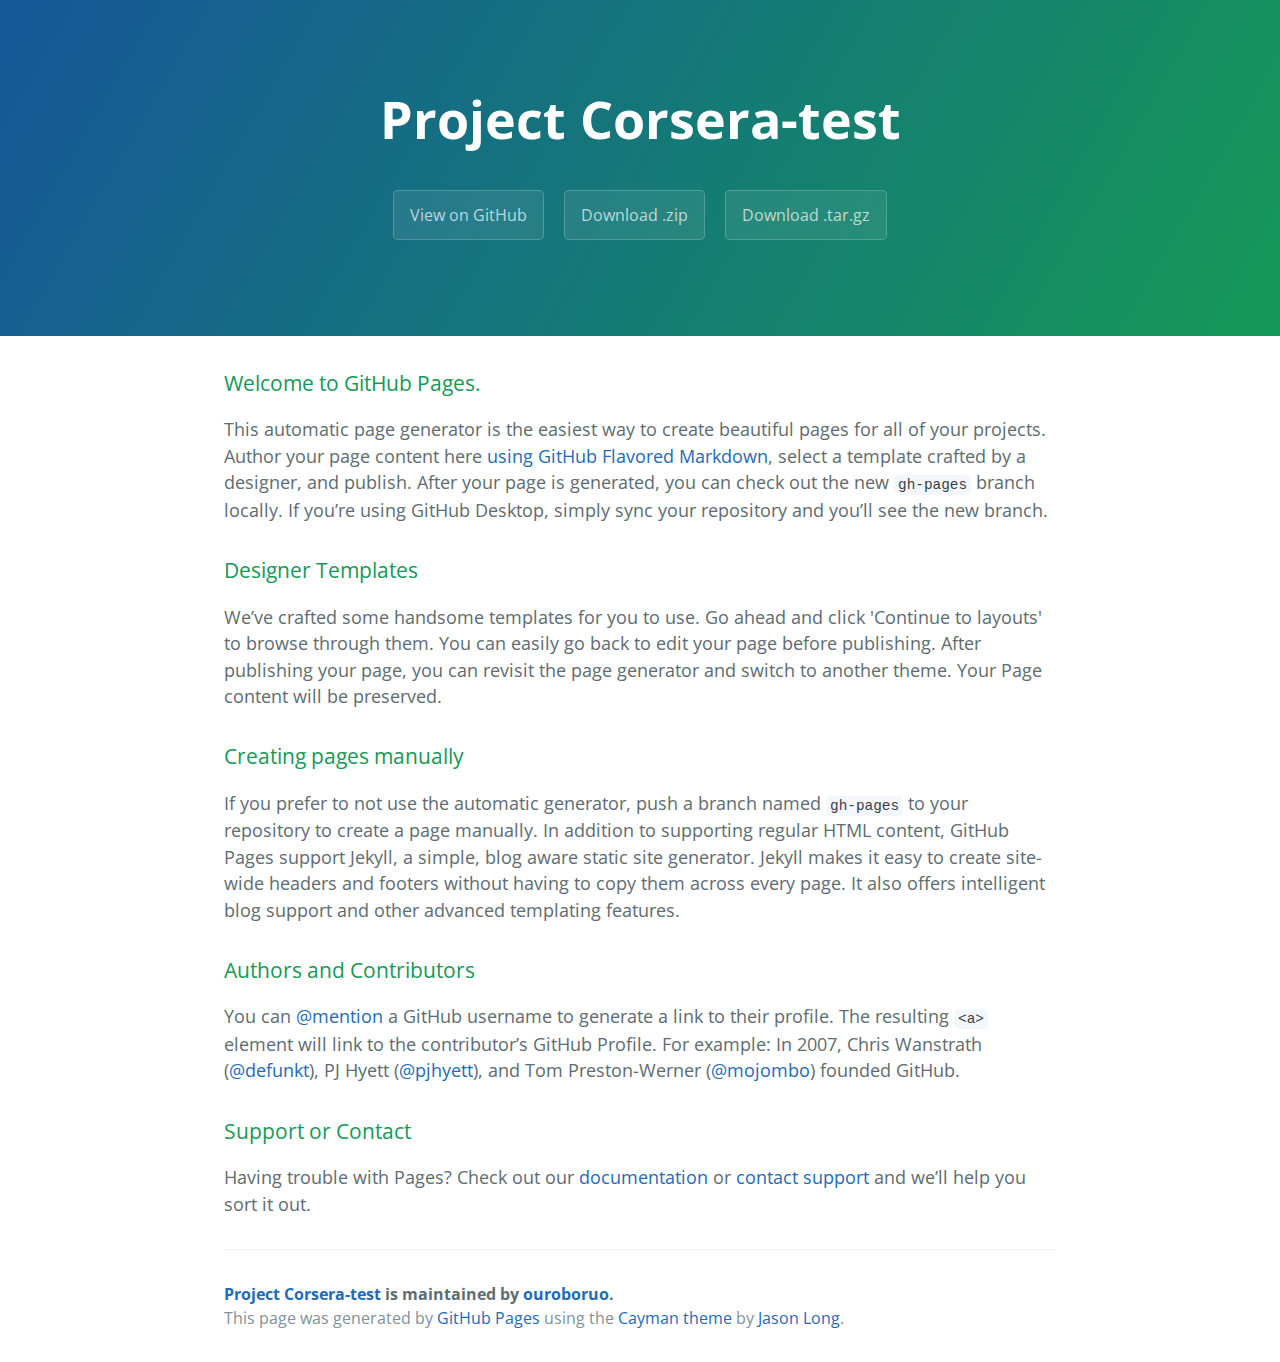
<file: index.html>
<!DOCTYPE html>
<html lang="en-us">
  <head>
    <meta charset="UTF-8">
    <title>Project Corsera-test by ouroboruo</title>
    <meta name="viewport" content="width=device-width, initial-scale=1">
    <link rel="stylesheet" type="text/css" href="stylesheets/normalize.css" media="screen">
    <link href='https://fonts.googleapis.com/css?family=Open+Sans:400,700' rel='stylesheet' type='text/css'>
    <link rel="stylesheet" type="text/css" href="stylesheets/stylesheet.css" media="screen">
    <link rel="stylesheet" type="text/css" href="stylesheets/github-light.css" media="screen">
  </head>
  <body>
    <section class="page-header">
      <h1 class="project-name">Project Corsera-test</h1>
      <h2 class="project-tagline"></h2>
      <a href="https://github.com/ouroboruo/corsera-test" class="btn">View on GitHub</a>
      <a href="https://github.com/ouroboruo/corsera-test/zipball/master" class="btn">Download .zip</a>
      <a href="https://github.com/ouroboruo/corsera-test/tarball/master" class="btn">Download .tar.gz</a>
    </section>

    <section class="main-content">
      <h3>
<a id="welcome-to-github-pages" class="anchor" href="#welcome-to-github-pages" aria-hidden="true"><span aria-hidden="true" class="octicon octicon-link"></span></a>Welcome to GitHub Pages.</h3>

<p>This automatic page generator is the easiest way to create beautiful pages for all of your projects. Author your page content here <a href="https://guides.github.com/features/mastering-markdown/">using GitHub Flavored Markdown</a>, select a template crafted by a designer, and publish. After your page is generated, you can check out the new <code>gh-pages</code> branch locally. If you’re using GitHub Desktop, simply sync your repository and you’ll see the new branch.</p>

<h3>
<a id="designer-templates" class="anchor" href="#designer-templates" aria-hidden="true"><span aria-hidden="true" class="octicon octicon-link"></span></a>Designer Templates</h3>

<p>We’ve crafted some handsome templates for you to use. Go ahead and click 'Continue to layouts' to browse through them. You can easily go back to edit your page before publishing. After publishing your page, you can revisit the page generator and switch to another theme. Your Page content will be preserved.</p>

<h3>
<a id="creating-pages-manually" class="anchor" href="#creating-pages-manually" aria-hidden="true"><span aria-hidden="true" class="octicon octicon-link"></span></a>Creating pages manually</h3>

<p>If you prefer to not use the automatic generator, push a branch named <code>gh-pages</code> to your repository to create a page manually. In addition to supporting regular HTML content, GitHub Pages support Jekyll, a simple, blog aware static site generator. Jekyll makes it easy to create site-wide headers and footers without having to copy them across every page. It also offers intelligent blog support and other advanced templating features.</p>

<h3>
<a id="authors-and-contributors" class="anchor" href="#authors-and-contributors" aria-hidden="true"><span aria-hidden="true" class="octicon octicon-link"></span></a>Authors and Contributors</h3>

<p>You can <a href="https://help.github.com/articles/basic-writing-and-formatting-syntax/#mentioning-users-and-teams" class="user-mention">@mention</a> a GitHub username to generate a link to their profile. The resulting <code>&lt;a&gt;</code> element will link to the contributor’s GitHub Profile. For example: In 2007, Chris Wanstrath (<a href="https://github.com/defunkt" class="user-mention">@defunkt</a>), PJ Hyett (<a href="https://github.com/pjhyett" class="user-mention">@pjhyett</a>), and Tom Preston-Werner (<a href="https://github.com/mojombo" class="user-mention">@mojombo</a>) founded GitHub.</p>

<h3>
<a id="support-or-contact" class="anchor" href="#support-or-contact" aria-hidden="true"><span aria-hidden="true" class="octicon octicon-link"></span></a>Support or Contact</h3>

<p>Having trouble with Pages? Check out our <a href="https://help.github.com/pages">documentation</a> or <a href="https://github.com/contact">contact support</a> and we’ll help you sort it out.</p>

      <footer class="site-footer">
        <span class="site-footer-owner"><a href="https://github.com/ouroboruo/corsera-test">Project Corsera-test</a> is maintained by <a href="https://github.com/ouroboruo">ouroboruo</a>.</span>

        <span class="site-footer-credits">This page was generated by <a href="https://pages.github.com">GitHub Pages</a> using the <a href="https://github.com/jasonlong/cayman-theme">Cayman theme</a> by <a href="https://twitter.com/jasonlong">Jason Long</a>.</span>
      </footer>

    </section>

  
  </body>
</html>
</file>
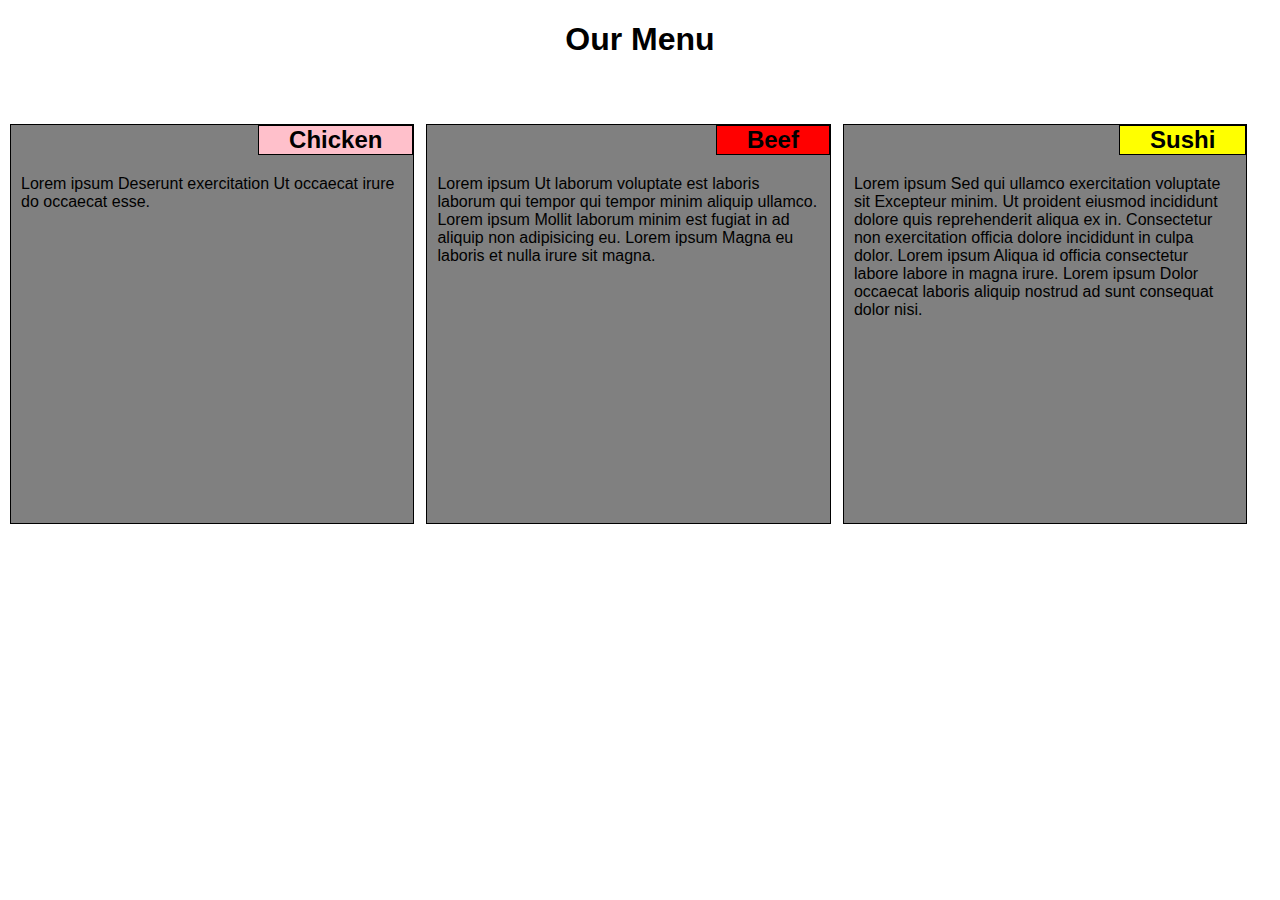
<file: mod2_solution/index.html>
<!DOCTYPE html>
<html>
<head>
<meta charset="utf-8">
<meta name="viewport" content="width=device-width, initial-scale=1">
<link rel="stylesheet" type="text/css" href="css/main.css">
<title>Our Menu</title>
</head>
<body>
<h1>Our Menu</h1>

<div class="row">
  <section class="col-1"><h2 class="chicken">Chicken</h2><p>Lorem ipsum Deserunt exercitation Ut occaecat irure do occaecat esse.</p></section>

  <section class="col-2"><h2 class="beef">Beef</h2><p>Lorem ipsum Ut laborum voluptate est laboris laborum qui tempor qui tempor minim aliquip ullamco. Lorem ipsum Mollit laborum minim est fugiat in ad aliquip non adipisicing eu. Lorem ipsum Magna eu laboris et nulla irure sit magna.</p></section>

  <section class="col-3"><h2 class="sushi">Sushi</h2><p>Lorem ipsum Sed qui ullamco exercitation voluptate sit Excepteur minim. Ut proident eiusmod incididunt dolore quis reprehenderit aliqua ex in. Consectetur non exercitation officia dolore incididunt in culpa dolor.  Lorem ipsum Aliqua id officia consectetur labore labore in magna irure. Lorem ipsum Dolor occaecat laboris aliquip nostrud ad sunt consequat dolor nisi.</p></section>
</div>

</body>
</html>
</file>
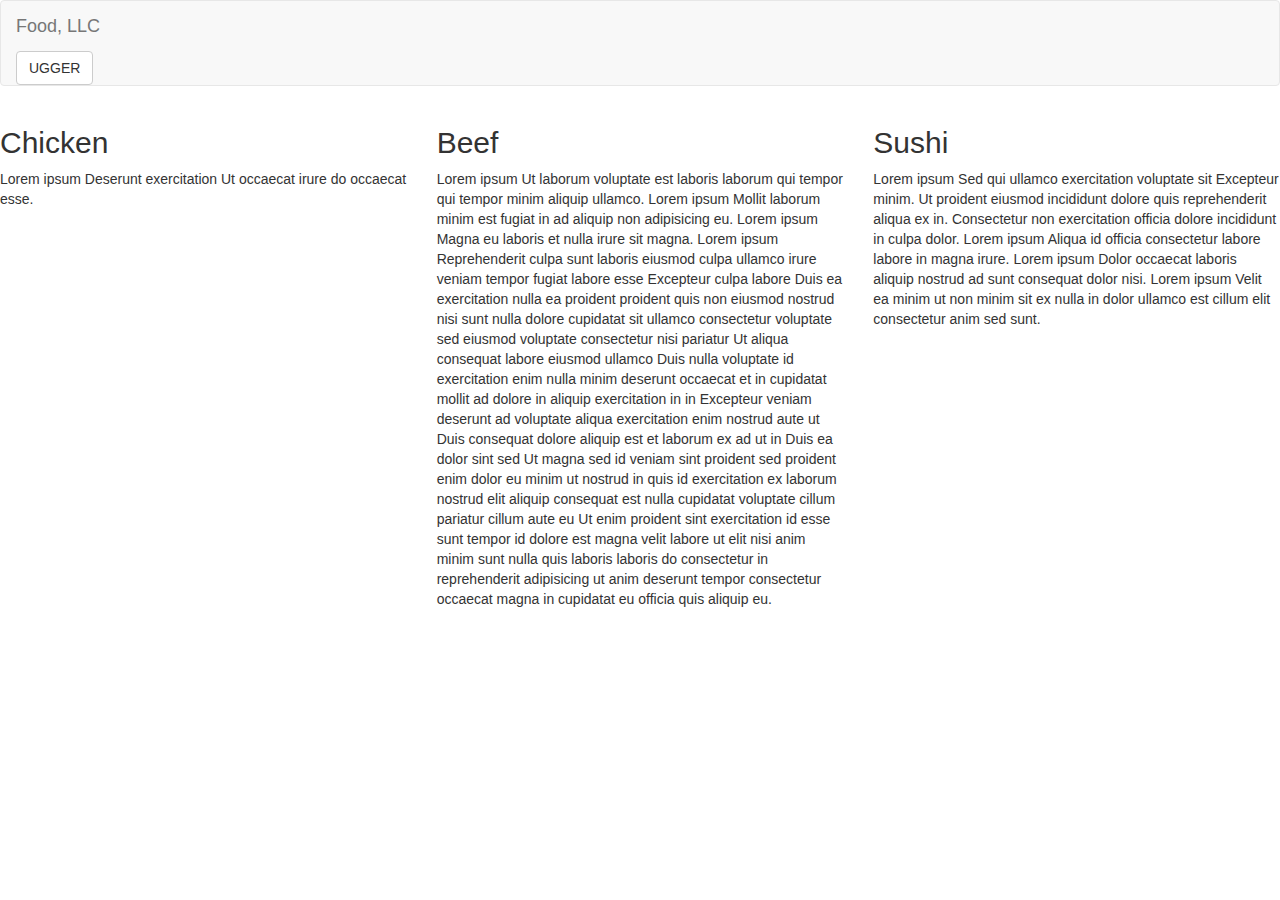
<file: mod3_solution/index.html>
<!DOCTYPE html>
<html>
<head>
<meta charset="utf-8">
<meta name="viewport" content="width=device-width, initial-scale=1">
<link rel="stylesheet" href="css/bootstrap.min.css">
<script type="text/javascript" href="js/bootstrap.min.js"></script>
<title>Our Menu</title>
</head>
<body>
<!-- NAVIGATION -->
  <nav class="navbar navbar-default">
    <div class="container-fluid">
<!-- Brand and toggle get grouped for better mobile display -->
      <div class="navbar-header">
        <a class="navbar-brand" href="#">Food, LLC</a>
        <div class="dropdown">
  			<button class="btn btn-default dropdown-toggle" type="button" id="dropdownMenu1" data-toggle="dropdown" aria-haspopup="true" aria-expanded="true">
	          UGGER
	          <span class="icon-bar"></span>
       	    </button>
 	        <ul class="dropdown-menu" aria-labelledby="dropdownMenu1">
		        <li><a href="#">Chicken</a></li>
		        <li><a href="#">Beef</a></li>
		        <li><a href="#">Sushi</a></li>
	        </ul>
	    </div><!-- /.navbar-collapse -->
	   </div>
	 </div><!-- /.container-fluid -->
  </nav>
<!-- PREVIOUS CONTENT -->
    <div class="row">	
	    <section class="col-md-4 col-sm-6 col-xs-12">
	      <h2 class="chicken">Chicken</h2>
	        <p>Lorem ipsum Deserunt exercitation Ut occaecat irure do occaecat esse.</p>
	    </section>

		<section class="col-md-4 col-sm-6 col-xs-12">
		  <h2 class="beef">Beef</h2>
		  <p>Lorem ipsum Ut laborum voluptate est laboris laborum qui tempor qui tempor minim aliquip ullamco. Lorem ipsum Mollit laborum minim est fugiat in ad aliquip non adipisicing eu. Lorem ipsum Magna eu laboris et nulla irure sit magna.  Lorem ipsum Reprehenderit culpa sunt laboris eiusmod culpa ullamco irure veniam tempor fugiat labore esse Excepteur culpa labore Duis ea exercitation nulla ea proident proident quis non eiusmod nostrud nisi sunt nulla dolore cupidatat sit ullamco consectetur voluptate sed eiusmod voluptate consectetur nisi pariatur Ut aliqua consequat labore eiusmod ullamco Duis nulla voluptate id exercitation enim nulla minim deserunt occaecat et in cupidatat mollit ad dolore in aliquip exercitation in in Excepteur veniam deserunt ad voluptate aliqua exercitation enim nostrud aute ut Duis consequat dolore aliquip est et laborum ex ad ut in Duis ea dolor sint sed Ut magna sed id veniam sint proident sed proident enim dolor eu minim ut nostrud in quis id exercitation ex laborum nostrud elit aliquip consequat est nulla cupidatat voluptate cillum pariatur cillum aute eu Ut enim proident sint exercitation id esse sunt tempor id dolore est magna velit labore ut elit nisi anim minim sunt nulla quis laboris laboris do consectetur in reprehenderit adipisicing ut anim deserunt tempor consectetur occaecat magna in cupidatat eu officia quis aliquip eu.
		  </p>
		</section>

		<section class="col-md-4 col-sm-12 col-xs-12">
		  <h2 class="sushi">Sushi</h2>
		  <p>Lorem ipsum Sed qui ullamco exercitation voluptate sit Excepteur minim. Ut proident eiusmod incididunt dolore quis reprehenderit aliqua ex in. Consectetur non exercitation officia dolore incididunt in culpa dolor.  Lorem ipsum Aliqua id officia consectetur labore labore in magna irure. Lorem ipsum Dolor occaecat laboris aliquip nostrud ad sunt consequat dolor nisi.  Lorem ipsum Velit ea minim ut non minim sit ex nulla in dolor ullamco est cillum elit consectetur anim sed sunt.</p>
		</section>
  </div>	
</body>
</html>
</file>
<file: stylesheets/stylesheet.css>
* {
  box-sizing: border-box; }

body {
  padding: 0;
  margin: 0;
  font-family: "Open Sans", "Helvetica Neue", Helvetica, Arial, sans-serif;
  font-size: 16px;
  line-height: 1.5;
  color: #606c71; }

a {
  color: #1e6bb8;
  text-decoration: none; }
  a:hover {
    text-decoration: underline; }

.btn {
  display: inline-block;
  margin-bottom: 1rem;
  color: rgba(255, 255, 255, 0.7);
  background-color: rgba(255, 255, 255, 0.08);
  border-color: rgba(255, 255, 255, 0.2);
  border-style: solid;
  border-width: 1px;
  border-radius: 0.3rem;
  transition: color 0.2s, background-color 0.2s, border-color 0.2s; }
  .btn + .btn {
    margin-left: 1rem; }

.btn:hover {
  color: rgba(255, 255, 255, 0.8);
  text-decoration: none;
  background-color: rgba(255, 255, 255, 0.2);
  border-color: rgba(255, 255, 255, 0.3); }

@media screen and (min-width: 64em) {
  .btn {
    padding: 0.75rem 1rem; } }

@media screen and (min-width: 42em) and (max-width: 64em) {
  .btn {
    padding: 0.6rem 0.9rem;
    font-size: 0.9rem; } }

@media screen and (max-width: 42em) {
  .btn {
    display: block;
    width: 100%;
    padding: 0.75rem;
    font-size: 0.9rem; }
    .btn + .btn {
      margin-top: 1rem;
      margin-left: 0; } }

.page-header {
  color: #fff;
  text-align: center;
  background-color: #159957;
  background-image: linear-gradient(120deg, #155799, #159957); }

@media screen and (min-width: 64em) {
  .page-header {
    padding: 5rem 6rem; } }

@media screen and (min-width: 42em) and (max-width: 64em) {
  .page-header {
    padding: 3rem 4rem; } }

@media screen and (max-width: 42em) {
  .page-header {
    padding: 2rem 1rem; } }

.project-name {
  margin-top: 0;
  margin-bottom: 0.1rem; }

@media screen and (min-width: 64em) {
  .project-name {
    font-size: 3.25rem; } }

@media screen and (min-width: 42em) and (max-width: 64em) {
  .project-name {
    font-size: 2.25rem; } }

@media screen and (max-width: 42em) {
  .project-name {
    font-size: 1.75rem; } }

.project-tagline {
  margin-bottom: 2rem;
  font-weight: normal;
  opacity: 0.7; }

@media screen and (min-width: 64em) {
  .project-tagline {
    font-size: 1.25rem; } }

@media screen and (min-width: 42em) and (max-width: 64em) {
  .project-tagline {
    font-size: 1.15rem; } }

@media screen and (max-width: 42em) {
  .project-tagline {
    font-size: 1rem; } }

.main-content :first-child {
  margin-top: 0; }
.main-content img {
  max-width: 100%; }
.main-content h1, .main-content h2, .main-content h3, .main-content h4, .main-content h5, .main-content h6 {
  margin-top: 2rem;
  margin-bottom: 1rem;
  font-weight: normal;
  color: #159957; }
.main-content p {
  margin-bottom: 1em; }
.main-content code {
  padding: 2px 4px;
  font-family: Consolas, "Liberation Mono", Menlo, Courier, monospace;
  font-size: 0.9rem;
  color: #383e41;
  background-color: #f3f6fa;
  border-radius: 0.3rem; }
.main-content pre {
  padding: 0.8rem;
  margin-top: 0;
  margin-bottom: 1rem;
  font: 1rem Consolas, "Liberation Mono", Menlo, Courier, monospace;
  color: #567482;
  word-wrap: normal;
  background-color: #f3f6fa;
  border: solid 1px #dce6f0;
  border-radius: 0.3rem; }
  .main-content pre > code {
    padding: 0;
    margin: 0;
    font-size: 0.9rem;
    color: #567482;
    word-break: normal;
    white-space: pre;
    background: transparent;
    border: 0; }
.main-content .highlight {
  margin-bottom: 1rem; }
  .main-content .highlight pre {
    margin-bottom: 0;
    word-break: normal; }
.main-content .highlight pre, .main-content pre {
  padding: 0.8rem;
  overflow: auto;
  font-size: 0.9rem;
  line-height: 1.45;
  border-radius: 0.3rem; }
.main-content pre code, .main-content pre tt {
  display: inline;
  max-width: initial;
  padding: 0;
  margin: 0;
  overflow: initial;
  line-height: inherit;
  word-wrap: normal;
  background-color: transparent;
  border: 0; }
  .main-content pre code:before, .main-content pre code:after, .main-content pre tt:before, .main-content pre tt:after {
    content: normal; }
.main-content ul, .main-content ol {
  margin-top: 0; }
.main-content blockquote {
  padding: 0 1rem;
  margin-left: 0;
  color: #819198;
  border-left: 0.3rem solid #dce6f0; }
  .main-content blockquote > :first-child {
    margin-top: 0; }
  .main-content blockquote > :last-child {
    margin-bottom: 0; }
.main-content table {
  display: block;
  width: 100%;
  overflow: auto;
  word-break: normal;
  word-break: keep-all; }
  .main-content table th {
    font-weight: bold; }
  .main-content table th, .main-content table td {
    padding: 0.5rem 1rem;
    border: 1px solid #e9ebec; }
.main-content dl {
  padding: 0; }
  .main-content dl dt {
    padding: 0;
    margin-top: 1rem;
    font-size: 1rem;
    font-weight: bold; }
  .main-content dl dd {
    padding: 0;
    margin-bottom: 1rem; }
.main-content hr {
  height: 2px;
  padding: 0;
  margin: 1rem 0;
  background-color: #eff0f1;
  border: 0; }

@media screen and (min-width: 64em) {
  .main-content {
    max-width: 64rem;
    padding: 2rem 6rem;
    margin: 0 auto;
    font-size: 1.1rem; } }

@media screen and (min-width: 42em) and (max-width: 64em) {
  .main-content {
    padding: 2rem 4rem;
    font-size: 1.1rem; } }

@media screen and (max-width: 42em) {
  .main-content {
    padding: 2rem 1rem;
    font-size: 1rem; } }

.site-footer {
  padding-top: 2rem;
  margin-top: 2rem;
  border-top: solid 1px #eff0f1; }

.site-footer-owner {
  display: block;
  font-weight: bold; }

.site-footer-credits {
  color: #819198; }

@media screen and (min-width: 64em) {
  .site-footer {
    font-size: 1rem; } }

@media screen and (min-width: 42em) and (max-width: 64em) {
  .site-footer {
    font-size: 1rem; } }

@media screen and (max-width: 42em) {
  .site-footer {
    font-size: 0.9rem; } }
</file>
<file: stylesheets/github-light.css>
/*
The MIT License (MIT)

Copyright (c) 2015 GitHub, Inc.

Permission is hereby granted, free of charge, to any person obtaining a copy
of this software and associated documentation files (the "Software"), to deal
in the Software without restriction, including without limitation the rights
to use, copy, modify, merge, publish, distribute, sublicense, and/or sell
copies of the Software, and to permit persons to whom the Software is
furnished to do so, subject to the following conditions:

The above copyright notice and this permission notice shall be included in all
copies or substantial portions of the Software.

THE SOFTWARE IS PROVIDED "AS IS", WITHOUT WARRANTY OF ANY KIND, EXPRESS OR
IMPLIED, INCLUDING BUT NOT LIMITED TO THE WARRANTIES OF MERCHANTABILITY,
FITNESS FOR A PARTICULAR PURPOSE AND NONINFRINGEMENT. IN NO EVENT SHALL THE
AUTHORS OR COPYRIGHT HOLDERS BE LIABLE FOR ANY CLAIM, DAMAGES OR OTHER
LIABILITY, WHETHER IN AN ACTION OF CONTRACT, TORT OR OTHERWISE, ARISING FROM,
OUT OF OR IN CONNECTION WITH THE SOFTWARE OR THE USE OR OTHER DEALINGS IN THE
SOFTWARE.

*/

.pl-c /* comment */ {
  color: #969896;
}

.pl-c1      /* constant, markup.raw, meta.diff.header, meta.module-reference, meta.property-name, support, support.constant, support.variable, variable.other.constant */,
.pl-s .pl-v /* string variable */ {
  color: #0086b3;
}

.pl-e  /* entity */,
.pl-en /* entity.name */ {
  color: #795da3;
}

.pl-s .pl-s1 /* string source */,
.pl-smi      /* storage.modifier.import, storage.modifier.package, storage.type.java, variable.other, variable.parameter.function */ {
  color: #333;
}

.pl-ent /* entity.name.tag */ {
  color: #63a35c;
}

.pl-k /* keyword, storage, storage.type */ {
  color: #a71d5d;
}

.pl-pds              /* punctuation.definition.string, string.regexp.character-class */,
.pl-s                /* string */,
.pl-s .pl-pse .pl-s1 /* string punctuation.section.embedded source */,
.pl-sr               /* string.regexp */,
.pl-sr .pl-cce       /* string.regexp constant.character.escape */,
.pl-sr .pl-sra       /* string.regexp string.regexp.arbitrary-repitition */,
.pl-sr .pl-sre       /* string.regexp source.ruby.embedded */ {
  color: #183691;
}

.pl-v /* variable */ {
  color: #ed6a43;
}

.pl-id /* invalid.deprecated */ {
  color: #b52a1d;
}

.pl-ii /* invalid.illegal */ {
  background-color: #b52a1d;
  color: #f8f8f8;
}

.pl-sr .pl-cce /* string.regexp constant.character.escape */ {
  color: #63a35c;
  font-weight: bold;
}

.pl-ml /* markup.list */ {
  color: #693a17;
}

.pl-mh        /* markup.heading */,
.pl-mh .pl-en /* markup.heading entity.name */,
.pl-ms        /* meta.separator */ {
  color: #1d3e81;
  font-weight: bold;
}

.pl-mq /* markup.quote */ {
  color: #008080;
}

.pl-mi /* markup.italic */ {
  color: #333;
  font-style: italic;
}

.pl-mb /* markup.bold */ {
  color: #333;
  font-weight: bold;
}

.pl-md /* markup.deleted, meta.diff.header.from-file */ {
  background-color: #ffecec;
  color: #bd2c00;
}

.pl-mi1 /* markup.inserted, meta.diff.header.to-file */ {
  background-color: #eaffea;
  color: #55a532;
}

.pl-mdr /* meta.diff.range */ {
  color: #795da3;
  font-weight: bold;
}

.pl-mo /* meta.output */ {
  color: #1d3e81;
}
</file>
<file: mod2_solution/css/main.css>
/********** Base styles **********/
* {
  box-sizing: border-box;
}

body {
  font-family: Arial, Helvetica, sans-serif;
}

h1 {
  margin-bottom: 15px;
  text-align: center;
  padding-bottom: 50px;
}

h2.chicken{
  background-color: pink;
  border: 1px solid black;
  max-height: 50px;
  display: inline-block;
  float:right;
  padding-right: 30px;
  padding-left: 30px;
  margin-top: 0px;
}

h2.beef{
  background-color: red;
  border: 1px solid black;
  max-height: 50px;
  display: inline-block;
  float:right;  
  padding-right: 30px;
  padding-left: 30px;
  margin-top: 0px;
}

h2.sushi{
  background-color: yellow;
  border: 1px solid black;
  max-height: 50px;
  display: inline-block;
  float:right;
  padding-right: 30px;
  padding-left: 30px;
  margin-top: 0px;
}

p {
  width: auto;
  height: auto;
  margin: 10px;
  font-family: Helvetica;
  text-align: left;
  clear: right;
}

section {
  margin: 1px;
}

/* Simple Responsive Framework. */
/*.row {
  width: 100%;
  height: auto;
}*/

.col-1, .col-2, .col-3 {
  width: 300px;
  height: 400px;
  border: 1px solid black;;
  background-color: grey;
  margin-right: 10px;
  margin-bottom: 10px;
  margin-left: 2px;
}

/********** Desktop **********/
@media (min-width: 992px){
  .col-1, .col-2, .col-3 {
    border: 1px solid black;
    float: left;
    width: 32%;
  }
}

/********** Tablet **********/
@media (min-width: 768px) and (max-width: 991px) {
  .col-1, .col-2, .col-3 {
    border: 1px solid black;
    float: left;
  }
  .col-1, .col-2 {
    width: 47%;
  }
  .col-3 {
    width: 95%;
  }
}
/********** Mobile **********/
@media (max-width: 767px){
  .col-1, .col-2, .col-3 {
    float: left;
    border: 1px solid black;
    width: 98%;
  }
}
</file>
